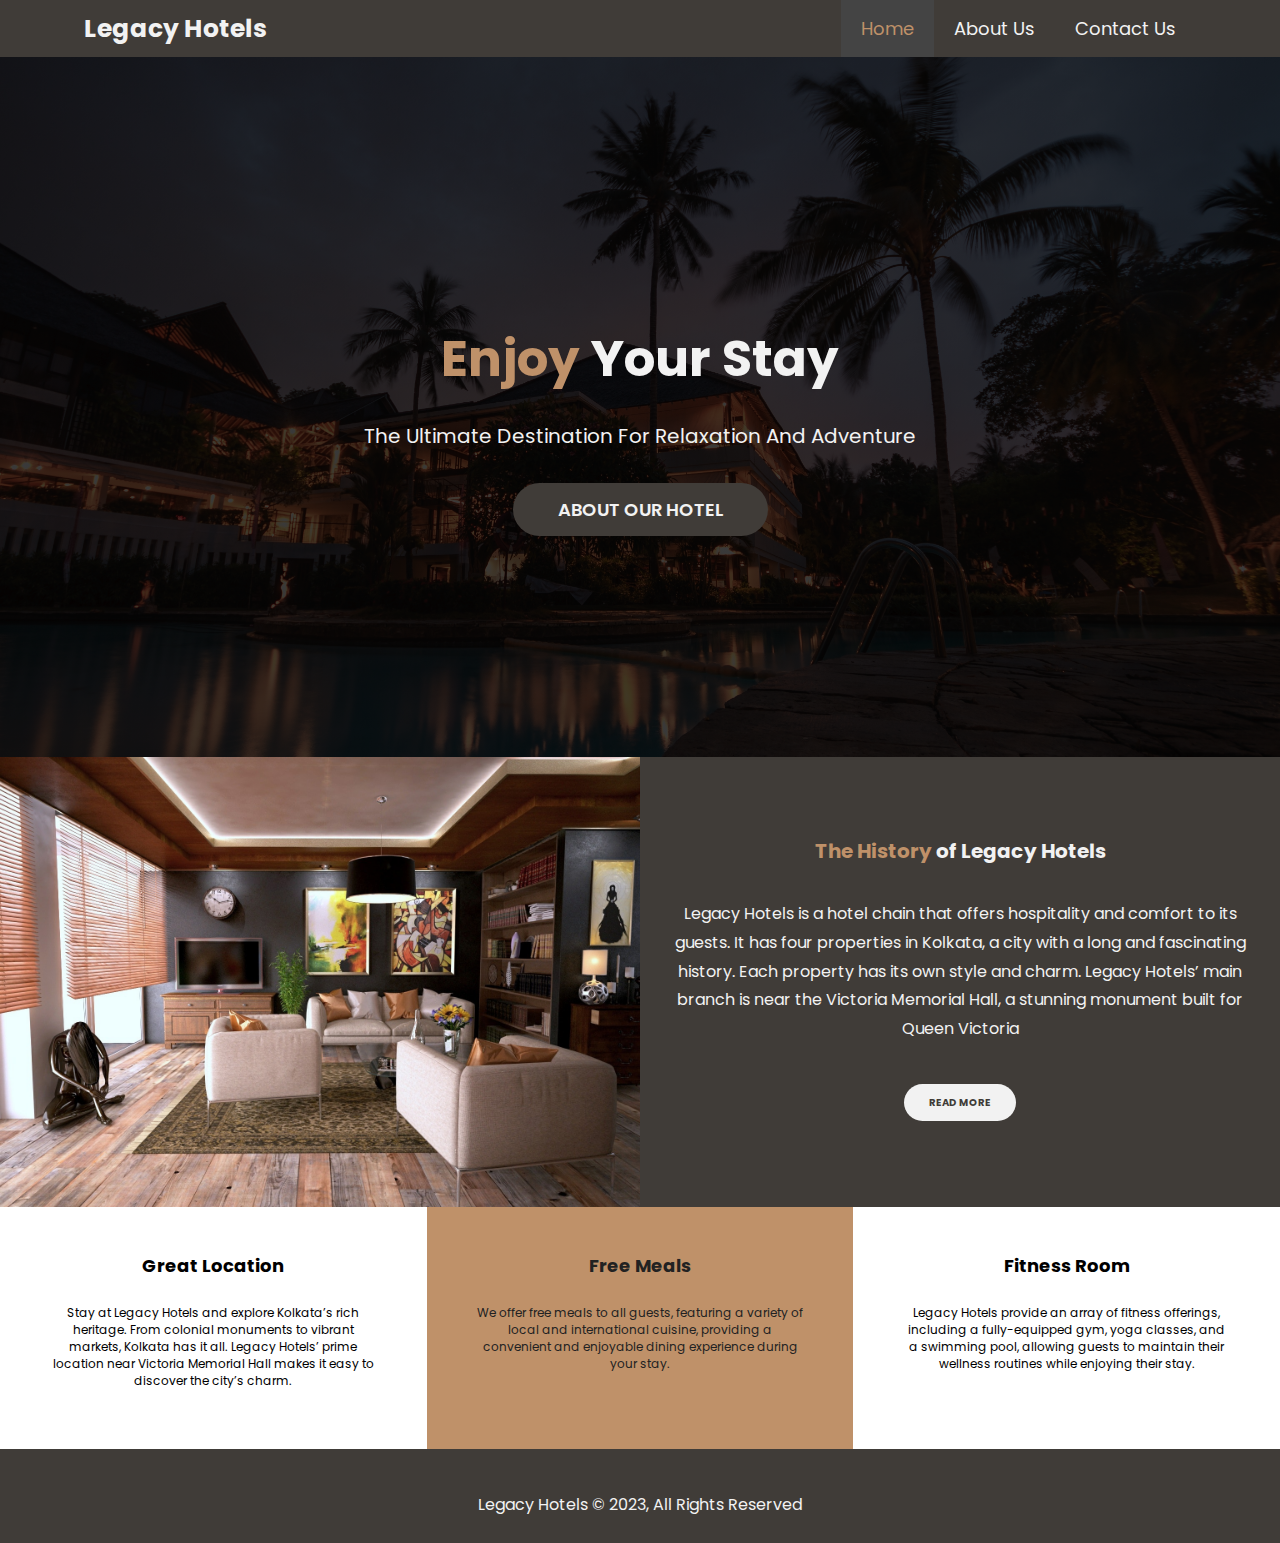
<file: index.html>
<!DOCTYPE html>
<html lang="en">
<head>
    <title>Legacy Hotels | Welcome</title>
	<meta name="author" content="Udit Kumar Chatterjee" />
    <meta name="description" content="Welcome to the most extraordinary hotels in Kolkata, India" />
    <meta name="keywords" content="hotel,kolkata,india hotels,luxury hotels">
    <meta http-equiv="Content-Type" content="text/html" />
    <meta charset="UTF-8" />
    <meta name="viewport" content="width=device-width, initial-scale=1" />
    <link rel="stylesheet" href="styles.css">
    <link rel="stylesheet" media="screen and (max-width: 768px)" href="mobile.css">
    <link rel="icon" href="favicon.ico">
	<link rel="stylesheet" href="https://cdnjs.cloudflare.com/ajax/libs/font-awesome/6.3.0/css/all.min.css" integrity="sha512-SzlrxWUlpfuzQ+pcUCosxcglQRNAq/DZjVsC0lE40xsADsfeQoEypE+enwcOiGjk/bSuGGKHEyjSoQ1zVisanQ==" crossorigin="anonymous" referrerpolicy="no-referrer" />
</head>
<body>

<header>

    <nav id="navbar">
        <div class="nav-content container">
            <h2 class="logo"><a href="index.html">Legacy Hotels</a></h2>
            <ul>
                <li><a href="index.html" class="current">Home</a></li>
                <li><a href="about.html">About Us</a></li>
                <li><a href="contacts.html">Contact Us</a></li>
            </ul>
        </div>
    </nav>

    <div id="showcase">
        <div class="showcase-content container">
            <h1><span class="text-primary">Enjoy</span> Your Stay</h1>
            <p class="lead">The ultimate destination for relaxation and adventure</p>
            <a href="about.html" class="btn btn-primary">About Our Hotel</a>
        </div>
    </div>

</header>

<section id="home-info" class="bg-dark">
    <div class="info-image"></div>
    <div class="info-content">
        <h2><span class="text-primary">The History</span> of Legacy Hotels</h2>
        <p class="lead-light">Legacy Hotels is a hotel chain that offers hospitality and comfort to its guests. It has four properties in Kolkata, a city with a long and fascinating history. Each property has its own style and charm. Legacy Hotels’ main branch is near the Victoria Memorial Hall, a stunning monument built for Queen Victoria</p>
        <a href="about.html" class="btn btn-secondary">Read More</a>
    </div>
</section>

<section id="features">
    <div class="block block-1">
        <i class="fa-solid fa-hotel fa-3x"></i>
        <h3>Great Location</h3>
        <p>Stay at Legacy Hotels and explore Kolkata’s rich heritage. From colonial monuments to vibrant markets, Kolkata has it all. Legacy Hotels’ prime location near Victoria Memorial Hall makes it easy to discover the city’s charm.</p>
    </div>
    <div class="block block-2 bg-primary">
        <i class="fa-solid fa-utensils fa-3x"></i>
        <h3>Free Meals</h3>
        <p>We offer free meals to all guests, featuring a variety of local and international cuisine, providing a convenient and enjoyable dining experience during your stay.</p>
    </div>
    <div class="block block-3">
        <i class="fa-solid fa-dumbbell fa-3x"></i>
        <h3>Fitness Room</h3>
        <p>Legacy Hotels provide an array of fitness offerings, including a fully-equipped gym, yoga classes, and a swimming pool, allowing guests to maintain their wellness routines while enjoying their stay.</p>
    </div>
</section>


<footer id="footer" class="bg-dark">
    <i class="fa-brands fa-facebook fa-2x"></i>
    <i class="fa-brands fa-twitter fa-2x"></i>
    <i class="fa-brands fa-instagram fa-2x"></i>
    <p>Legacy Hotels &copy; 2023, All Rights Reserved</p>
</footer>
</body>
</html>
</file>
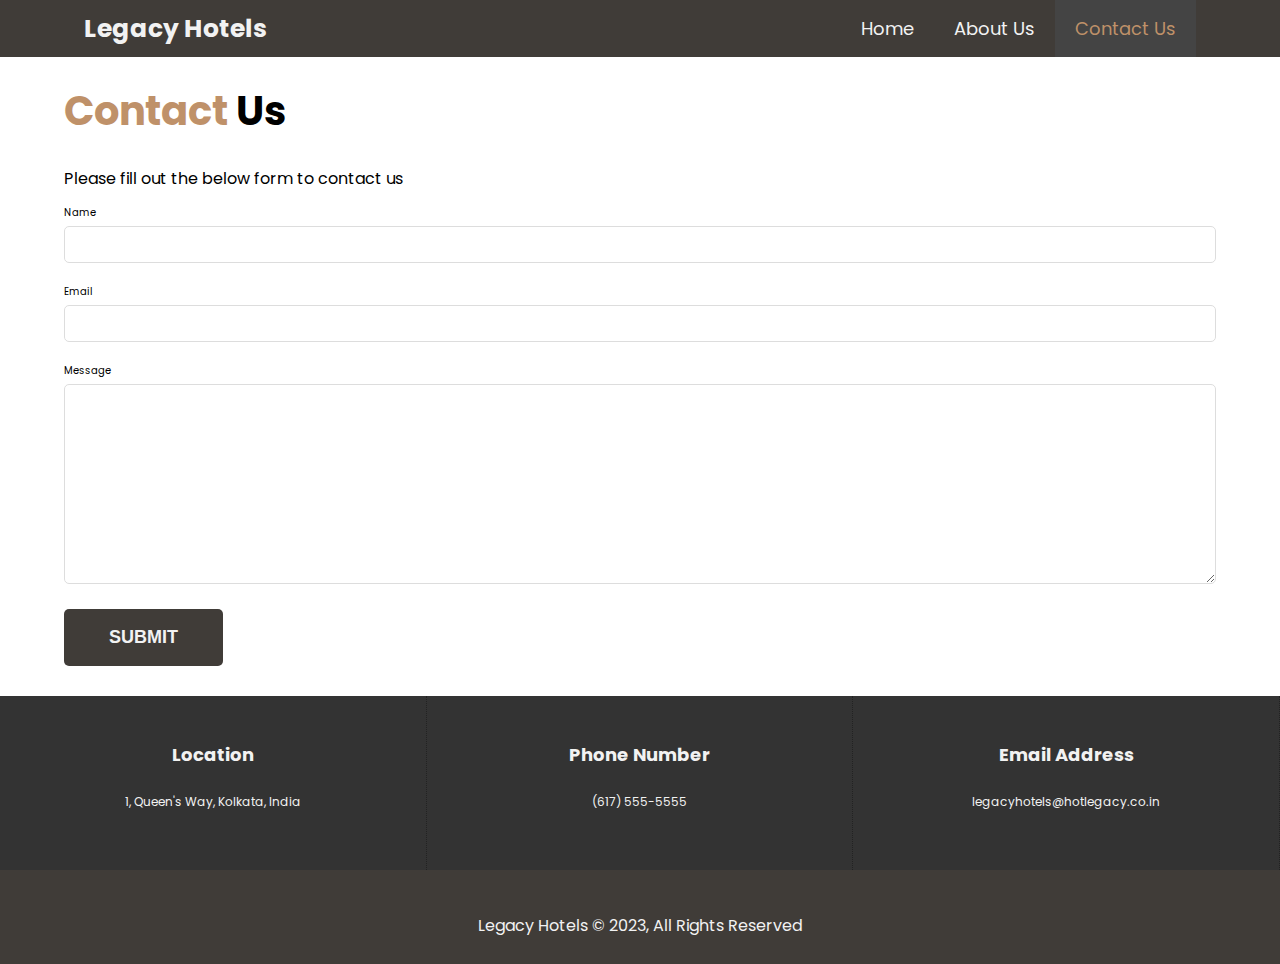
<file: contacts.html>
<!DOCTYPE html>
<html lang="en">
<head>
    <title>Legacy Hotels | Contact</title>
	<meta name="author" content="Udit Kumar Chatterjee" />
    <meta name="description" content="Welcome to the most extraordinary hotels in Kolkata, India" />
    <meta name="keywords" content="hotel,kolkata,india hotels,luxury hotels">
    <meta http-equiv="Content-Type" content="text/html" />
    <meta charset="UTF-8" />
    <meta name="viewport" content="width=device-width, initial-scale=1" />
    <link rel="stylesheet" href="styles.css">
    <link rel="stylesheet" media="screen and (max-width: 768px)" href="mobile.css">
    <link rel="icon" href="favicon.ico">
	<link rel="stylesheet" href="https://cdnjs.cloudflare.com/ajax/libs/font-awesome/6.3.0/css/all.min.css" integrity="sha512-SzlrxWUlpfuzQ+pcUCosxcglQRNAq/DZjVsC0lE40xsADsfeQoEypE+enwcOiGjk/bSuGGKHEyjSoQ1zVisanQ==" crossorigin="anonymous" referrerpolicy="no-referrer" />
</head>
<body>

<header>
    <nav id="navbar">
        <div class="nav-content container">
            <h2 class="logo"><a href="index.html">Legacy Hotels</a></h2>
            <ul>
                <li><a href="index.html">Home</a></li>
                <li><a href="about.html">About Us</a></li>
                <li><a href="contacts.html" class="current">Contact Us</a></li>
            </ul>
        </div>
    </nav>
</header>

<section id="contact-form">
    <div class="container py-3">
        <h1 class="l-heading"><span class="text-primary">Contact</span> Us</h1>
        <p class="lead-light">Please fill out the below form to contact us</p>
        <form action="process.php">
            <div class="form-group">
                <label for="name">Name</label>
                <input type="text" name="name" id="name">
            </div>
            <div class="form-group">
                <label for="email">Email</label>
                <input type="email" name="email" id="email">
            </div>
            <div class="form-group">
                <label for="message">Message</label>
                <textarea name="message" id="message"></textarea>
            </div>
            <button type="submit" class="btn btn-primary">Submit</button>
        </form>
    </div>
</section>

<section id="features" class="contact-info">
        <div class="block block-1">
            <i class="fa-solid fa-location-dot fa-3x"></i>
            <h3>Location</h3>
            <p>1, Queen's Way, Kolkata, India</p>
        </div>
        <div class="block block-2">
            <i class="fa-solid fa-phone fa-3x"></i>
            <h3>Phone Number</h3>
            <p>(617) 555-5555</p>
        </div>
        <div class="block block-3">
            <i class="fa-solid fa-envelope fa-3x"></i>
            <h3>Email Address</h3>
            <p>legacyhotels@hotlegacy.co.in</p>
        </div>
</section>

<footer id="footer" class="bg-dark">
    <i class="fa-brands fa-facebook fa-2x"></i>
    <i class="fa-brands fa-twitter fa-2x"></i>
    <i class="fa-brands fa-instagram fa-2x"></i>
    <p>Legacy Hotels &copy; 2023, All Rights Reserved</p>
</footer>

</body>
</html>
</file>
<file: mobile.css>
/* *************************************************** */
/* ############### INDEX PAGE STYLES ################# */
/* *************************************************** */


/* ############### Navigation Bar Styles ############### */

.nav-content{
    display: block;
}

.nav-content ul{
    display: block;
    /* justify-content: space-around; */
}

.nav-content ul li a{
    padding: 5px;
    border-bottom: #333 dotted 1px;
}

#navbar .logo{
    text-align: center;
}

/* ############### Showcase Division Styles ############### */

#showcase{
    height: 350px;
    text-align: center;
}

.showcase-content h1{
    font-size: 3.5rem;
}

.showcase-content p{
    font-size: 2rem;
}

/* ############### Home Info Section Style ############### */

#home-info{
    display: block;
    height: 450px;
}


#home-info .info-image{
    display: none;
}

#home-info .info-content{
    width: 100%;
}

#home-info .info-content h2,
#home-info .info-content p{
    padding-bottom: 20px;
}

#home-info .info-content a{
    margin-bottom: 30px;
}

/* ############### Features Section Styles ############### */

#features{
    display: block;
}

#features .block{
    width: 100%;
    padding: 30px;
}

/* **************************************************** */
/* ############### ABOUT US PAGE STYLES ############### */
/* **************************************************** */

/* ############### About Info Section Stykes ############### */

#about-info{
    display: block;
    padding-right: 30px;
}

#about-info .info-image,
#about-info .info-text{
    width: 100%;
    min-height: 100%;
}

#about-info .info-image img{
    display: block;
    margin: auto;
    width: 90%;
    border-radius: 10%;
}

.l-heading{
    text-align: center;
    font-size: 2.5rem;
}

#about-info p{
    text-align: center;
}

/* ############### Testimonials Section Stykes ############### */

#testimonials .comments{
    display: block;
}

#testimonials .comments img{
    float: left;
    border-radius: 5px;
    margin: 10px 10px;
    width: 100px;
}

#testimonials .comments::after{
    content: "";
    clear: both;
    display: block;
}


#testimonials .comments p{
    margin: 10px;
    font-weight: 400;
    font-size: 1.4rem;
    line-height: 1.2em;
}

/* **************************************************** */
/* ############### CONTACT US PAGE STYLES ############### */
/* **************************************************** */


/* ############### Contact Form Stykes ############### */

#contact-form .lead-light{
    font-size: 1.4rem;
    line-height: 1.2em;
}

/* ############### Contact Info Stykes ############### */

.contact-info .block{
    border-bottom: 1px dotted #111;
}
</file>
<file: styles.css>
@import url('https://fonts.googleapis.com/css2?family=Poppins:wght@200;300;400;500;600;700&display=swap');

/* ############### CSS Reset ############### */

*,
*::after,
*::before {
    margin: 0;
    padding: 0;
    box-sizing: border-box;
}

/* ############### Main Styles ############### */

:root {
	font-size: 62.5%;
}

body{
    font-family: 'Poppins', sans-serif;
    line-height: 1.7em;
}

a{
    text-decoration: none;
    color: #F2F2F2;
}

h1, h2, h3, h4{
    padding-bottom: 20px;
}

p{
    margin: 10px 0;
}

/* ############### Utility Classes ############### */

.container{
    margin: 0 auto;
    width: 90%;
    max-width: 1200px;
    overflow: auto;
    padding: 0 20px;
}

.bg-dark{
    background: #403C38;
    color: #F2F2F2;
}

.bg-light{
    background: #ddd;
    color: #403C38;
}

.bg-primary{
    background: #BF9169;
    color: #222;
}

.text-primary{color: #BF9169;}

.lead{
    font-size: 2rem;
    line-height: 1.8em;
}
.lead-light{
    font-size: 1.6rem;
    line-height: 1.8em;
}

.py-1{padding: 10px 0;}
.py-2{padding: 20px 0;}
.py-3{padding: 30px 0;}

.plx-1{padding-left: 10px;}
.plx-2{padding-left: 20px;}
.plx-3{padding-left: 30px;}

.l-heading{
    font-size: 4rem;
    line-height: 1.2;
}


.btn{
    display: inline-block;
    text-decoration: none;
    padding: 1em 2.5em;
    border-radius: 50px;
    cursor: pointer;
    outline: none;
    text-transform: uppercase;
    font-weight: 600;
}

.btn:hover{
    color: #F2F2F2;
    background: #BF9169;
}

.btn-primary{
    font-size: 1.8rem;
    color: #F2F2F2;
    background: #403C38;
}

.btn-secondary{
    color: #403C38;
    background: #F2F2F2;
    font-weight: 700;
}


/* *************************************************** */
/* ############### INDEX PAGE STYLES ################# */
/* *************************************************** */


/* ############### Navigation Bar Styles ############### */

#navbar{
    background: #403C38;
    color: #F2F2F2;
}

.nav-content{
    display: flex;
    justify-content: space-between;
    align-items: center;
}

.nav-content ul{
    display: flex;
    justify-content: space-between;
    list-style: none;
    font-size: 1.8rem;
}

.nav-content ul li a{
    display: block;
    padding: 20px;
    text-align: center;
}

.nav-content ul a:hover,
.nav-content ul a.current{
    background: #444;
    color: #BF9169;
}

#navbar .logo{
    font-size: 2.5rem;
    padding-top: 2rem;
}

/* ############### Showcase Division Styles ############### */

#showcase{
    height: 700px;
    background: linear-gradient(rgba(0,0,0,0.75), rgba(0, 0, 0, 0.75)), url("header-bg-img.jpg");
    background-size: cover;
    background-position: center;
    background-repeat: no-repeat;
}

.showcase-content{
    display: flex;
    flex-direction: column;
    justify-content: center;
    align-items: center;
    height: 100%;
    padding-top: 50px;
    color: #F2F2F2;
}

.showcase-content h1{
    font-size: 5rem;
    line-height: 1.2em;
}

.showcase-content p{
    text-transform: capitalize;
    padding-bottom: 2rem;
    line-height: 1.7em;
}

/* ############### Home Info Section Style ############### */

#home-info{
    display: flex;
    height: 450px;
}

#home-info .info-image{
    width: 50%;
    background: url("hotel-info.jpg");
    background-size: cover;
    background-position: center;
    background-repeat: no-repeat;
    min-height: 100%;
}

#home-info .info-content{
    display: flex;
    flex-direction: column;
    align-items: center;
    justify-content: center;
    width: 50%;
    height: 100%;
    text-align: center;
    padding: 50px 30px;
    overflow: hidden;
}

#home-info .info-content h2{
    font-size: 2rem;
    padding-bottom: 30px;
}

#home-info .info-content p{
    padding-bottom: 30px;
}

/* ############### Features Section Styles ############### */

#features{
    display: flex;
    justify-content: center;
}

#features .block{
    padding: 50px;
    text-align: center;
    width: 33.3333%;
}

#features .block i{
    margin-bottom: 10px;
}

#features .block h3{
    font-size: 1.8rem;
}

#features .block p{
    font-size: 1.2rem;
}

/* ############### Footer Section Stykes ############### */

#footer{
    font-size: 1.6rem;
    text-align: center;
    padding: 20px;
}

#footer i{
    margin: 1.5rem;
}

#footer i:hover{
    color: #BF9169;
}

/* **************************************************** */
/* ############### ABOUT US PAGE STYLES ############### */
/* **************************************************** */


/* ############### About Info Section Stykes ############### */

#about-info{
    display: flex;
    justify-content: space-between;
}

#about-info .info-image,
#about-info .info-text{
    width: 50%;
    min-height: 100%;
}

#about-info .info-image img{
    display: block;
    margin: auto;
    width: 70%;
    border-radius: 10%;
}

/* ############### Testimonials Section Stykes ############### */

#testimonials{
    height: 100%;
    background: linear-gradient(rgba(0,0,0,0.75), rgba(0, 0, 0, 0.75)), url("testimonial-bg.jpg");
    background-size: cover;
    background-position: center;
    background-repeat: no-repeat;
    padding-top: 80px;
}


#testimonials h2{
    color: #f2f2f2;
    text-align: center;
    padding-bottom: 40px;
}

#testimonials .comments{
    display: flex;
    align-items: center;
    padding: 20px;
    margin-bottom: 40px;
    border-radius: 20px;
    opacity: 0.85;

}

#testimonials .comments img{
    width: 100px;
    margin:0 20px;
    border-radius: 50px;
}

#testimonials .comments p{
    margin: 10px;
    font-weight: 500;
}


/* **************************************************** */
/* ############### CONTACT US PAGE STYLES ############### */
/* **************************************************** */


/* ############### Contact Form Stykes ############### */


#contact-form .form-group{
    margin-bottom: 20px;
}

#contact-form .form-group label{
    display: block;
    margin-bottom: 5px;
}

#contact-form .form-group input,
#contact-form .form-group textarea{
    width: 100%;
    padding: 10px;
    border: 1px solid #ddd;
    border-radius: 5px;
}

#contact-form .form-group input:focus,
#contact-form .form-group textarea:focus{
    outline: none;
    border-color: #BF9169;
}

#contact-form .form-group textarea{
    height: 200px;
}

#contact-form button{
    border-radius: 5px;
    border: none;
}

#contact-form button:hover{
    border: none;
}


/* ############### Contact Info Stykes ############### */

.contact-info{
    background: #333;
    color: #F2F2F2;
}

.contact-info .block{
    border-right: 1px dotted #222;
}
</file>
